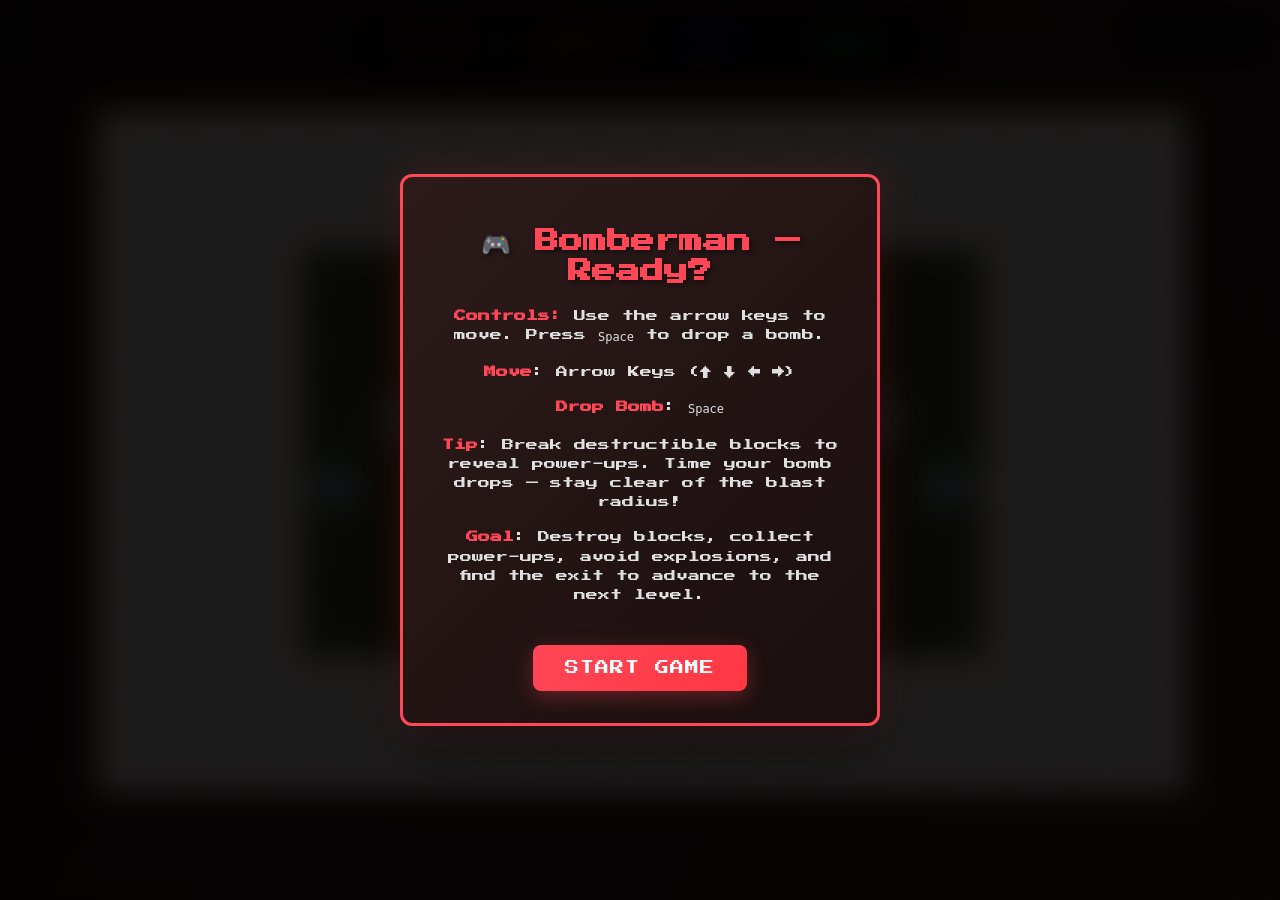
<file: index.html>
<!DOCTYPE html>
<html lang="en">

<head>
  <meta charset="UTF-8" />
  <meta name="viewport" content="width=device-width, initial-scale=1.0" />
  <title>BomberMan</title>
  <link rel="stylesheet" href="style.css" />
  <link rel="icon" href="./icon/favicon.png" type="image/svg+xml" />
  <link href="https://fonts.googleapis.com/css2?family=Press+Start+2P&display=swap" rel="stylesheet">

</head>

<body>

  <div id="level-display"></div>
  <div id="instructions" role="region" aria-labelledby="menu-title">
    <div class="instruction-box">
      <h2 id="menu-title">🎮 Bomberman — Ready?</h2>
      <p id="menu-message" aria-live="polite"><strong>Controls:</strong> Use the arrow keys to move. Press
        <kbd>Space</kbd> to drop a bomb.</p>
      <p><strong>Move</strong>: Arrow Keys (↑ ↓ ← →)</p>
      <p><strong>Drop Bomb</strong>: <kbd>Space</kbd></p>
      <p><strong>Tip</strong>: Break destructible blocks to reveal power-ups. Time your bomb drops — stay clear of the
        blast radius!</p>
      <p><strong>Goal</strong>: Destroy blocks, collect power-ups, avoid explosions, and find the exit to advance to the
        next level.</p>
      <button id="start-btn" class="start-btn" onclick="startGame()" aria-label="Start game">START GAME</button>
    </div>
  </div>



  <div class="Controls">
    <button id="star_pause">
      <img id="icon" src="./icon/play.svg" alt="star" width="16" height="16"> </img>
    </button>
    <button id="ref">
      <img id="icon" src="./icon/rotate-ccw.svg" alt="star" width="16" height="16"> </img>
    </button>
    <button id='sound'>
      <img id="Icon" src="./icon/volume-2.svg" alt="voice" , width="16" height="16"> </img>
    </button>
  </div>
  <script type="module" src="main.js"></script>
</body>

</html>
</file>
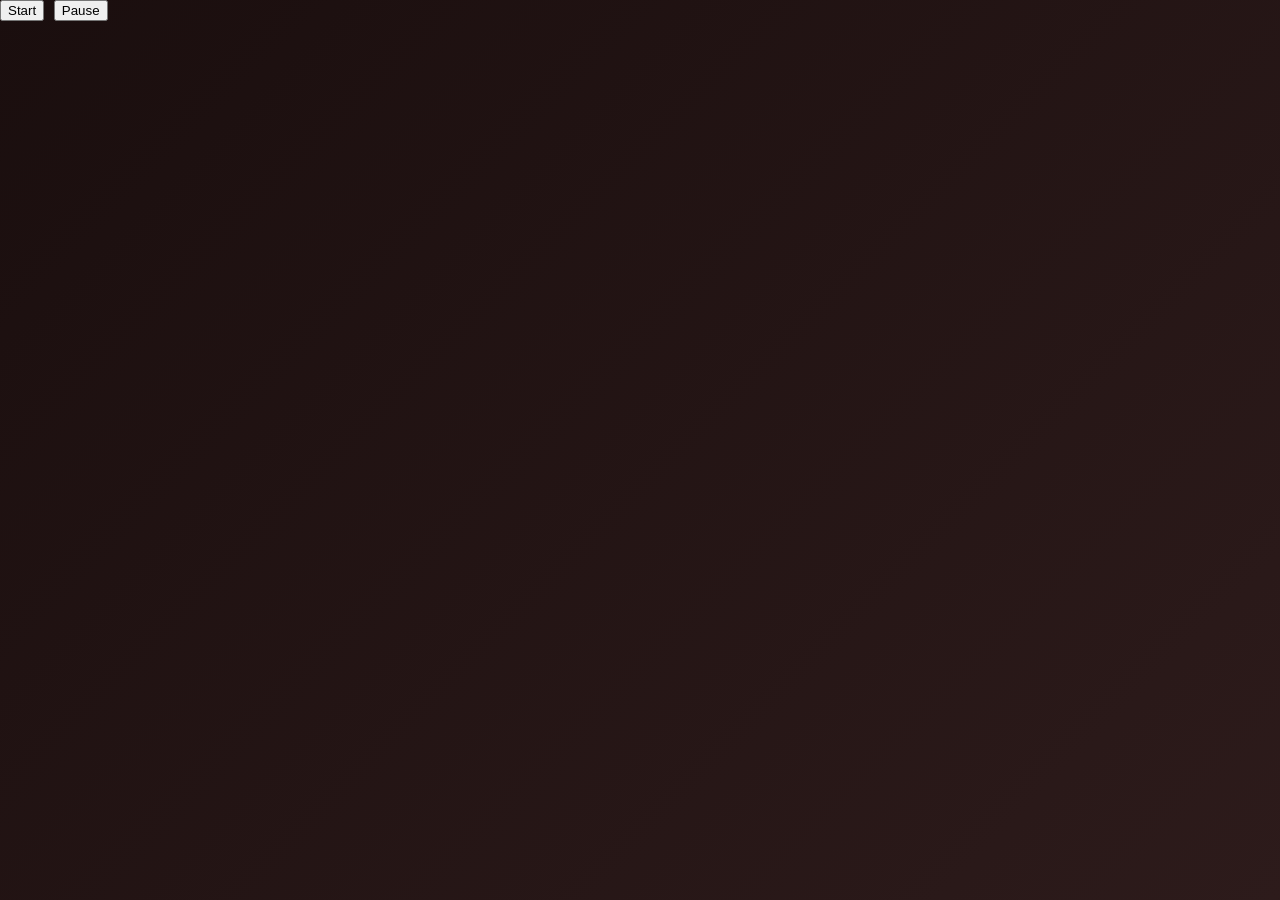
<file: testcss.html>
<!DOCTYPE html>
<html lang="en">

<head>
  <meta charset="UTF-8" />
  <meta name="viewport" content="width=device-width, initial-scale=1.0" />
  <title>BomberMan</title>
  <link rel="stylesheet" href="style.css" />
  <link rel="icon" href="./icon/favicon.png" type="image/svg+xml" />
</head>

<body>
  <div id="controls">
    <button id="start">Start</button>
    <button id="pause">Pause</button>
  </div>
</body>

</html>
</file>
<file: style.css>
/* CSS Custom Properties for easy theming */
:root {
  /* Colors */
  --primary-bg: #1a0e0e;
  --secondary-bg: #2d1b1b;
  --accent-color: #ff4757;
  --accent-hover: #ff3742;
  --text-primary: #ffffff;
  --text-secondary: #e0e0e0;
  --text-muted: #a0a0a0;
  --overlay-bg: rgba(0, 0, 0, 0.85);
  --shadow-light: rgba(255, 255, 255, 0.1);
  --shadow-dark: rgba(0, 0, 0, 0.5);

  /* Game Colors */
  --lives-color: #ff4757;
  --score-color: #ffa502;
  --level-color: #3742fa;
  --timer-color: #2ed573;

  /* Power-up Colors */
  --speed-color: #f1c40f;
  --time-color: #00d2d3;
  --heart-color: #e74c3c;

  /* Spacing */
  --spacing-xs: 4px;
  --spacing-sm: 8px;
  --spacing-md: 16px;
  --spacing-lg: 24px;
  --spacing-xl: 32px;

  /* Borders */
  --border-radius-sm: 4px;
  --border-radius-md: 8px;
  --border-radius-lg: 12px;

  /* Typography */
  --font-pixel: 'Press Start 2P', monospace;
  --font-size-xs: 10px;
  --font-size-sm: 12px;
  --font-size-md: 14px;
  --font-size-lg: 18px;
  --font-size-xl: 24px;

  /* Game Grid */
  --tile-size: 68px;
  --grid-width: 612px;
  --grid-height: 408px;
}

* {
  box-sizing: border-box;
}

html,
body {
  height: 100%;
  margin: 0;
  padding: 0;
  font-family: var(--font-pixel);
  background: linear-gradient(135deg, var(--primary-bg) 0%, var(--secondary-bg) 100%);
  overflow: hidden;
  user-select: none;
}

#grid-container {
  position: fixed;
  top: 0;
  left: 0;
  width: 100vw;
  height: 100vh;
  display: flex;
  justify-content: center;
  align-items: center;
  z-index: 1;
}

#grid {
  position: relative;
  width: var(--grid-width);
  height: var(--grid-height);
  border: 3px solid var(--accent-color);
  border-radius: var(--border-radius-sm);
  box-shadow:
    0 0 20px rgba(255, 71, 87, 0.3),
    inset 0 0 10px var(--shadow-dark);
  background: var(--primary-bg);
}

#ScoreBoard {
  position: fixed;
  top: var(--spacing-md);
  left: 50%;
  transform: translateX(-50%);
  display: flex;
  gap: var(--spacing-lg);
  padding: var(--spacing-md) var(--spacing-xl);
  background: var(--overlay-bg);
  backdrop-filter: blur(10px);
  color: var(--text-primary);
  font-family: var(--font-pixel);
  font-size: var(--font-size-md);
  border-radius: var(--border-radius-lg);
  border: 2px solid var(--shadow-light);
  box-shadow: 0 8px 32px var(--shadow-dark);
  z-index: 100;
  transition: all 0.3s ease;
}


#ScoreBoard:hover {
  transform: translateX(-50%) translateY(-2px);
  box-shadow: 0 12px 40px var(--shadow-dark);
}

#ScoreBoard span {
  display: flex;
  align-items: center;
  font-weight: bold;
  text-shadow: 1px 1px 2px var(--shadow-dark);
  transition: color 0.2s ease;
}

#ScoreBoard span:nth-child(1) {
  color: var(--lives-color);
}

#ScoreBoard span:nth-child(2) {
  color: var(--score-color);
}

#ScoreBoard span:nth-child(3) {
  color: var(--level-color);
}

#ScoreBoard span:nth-child(4) {
  color: var(--timer-color);
}

.Controls {
  position: fixed;
  top: var(--spacing-md);
  right: var(--spacing-md);
  display: flex;
  gap: var(--spacing-sm);
  z-index: 100;
}

.Controls button {
  width: 40px;
  height: 40px;
  border: none;
  border-radius: var(--border-radius-md);
  background: var(--overlay-bg);
  backdrop-filter: blur(10px);
  border: 2px solid var(--shadow-light);
  cursor: pointer;
  display: flex;
  align-items: center;
  justify-content: center;
  transition: all 0.2s ease;
  box-shadow: 0 4px 12px var(--shadow-dark);
}

.Controls button:hover {
  background: var(--accent-color);
  transform: translateY(-2px);
  box-shadow: 0 6px 16px var(--shadow-dark);
}

.Controls button:active {
  transform: translateY(0);
}

.Controls button img {
  width: 16px;
  height: 16px;
  filter: brightness(0) invert(1);
  transition: filter 0.2s ease;
}

.Controls button:hover img {
  filter: brightness(1);
}

#instructions {
  position: fixed;
  top: 0;
  left: 0;
  width: 100%;
  height: 100%;
  background: var(--overlay-bg);
  backdrop-filter: blur(15px);
  display: flex;
  justify-content: center;
  align-items: center;
  z-index: 1000;
  animation: fadeIn 0.5s ease;
}

#instructions.hidden {
  display: none;
}

.instruction-box {
  background: linear-gradient(135deg, var(--secondary-bg) 0%, var(--primary-bg) 100%);
  border: 3px solid var(--accent-color);
  color: var(--text-primary);
  padding: var(--spacing-xl);
  border-radius: var(--border-radius-lg);
  text-align: center;
  max-width: 480px;
  box-shadow:
    0 20px 60px var(--shadow-dark),
    0 0 40px rgba(255, 71, 87, 0.2);
  animation: slideUp 0.6s ease;
}

.instruction-box h2 {
  color: var(--accent-color);
  font-size: var(--font-size-xl);
  margin-bottom: var(--spacing-lg);
  text-shadow: 2px 2px 4px var(--shadow-dark);
}

.instruction-box p {
  margin: var(--spacing-md) 0;
  font-size: var(--font-size-sm);
  line-height: 1.6;
  color: var(--text-secondary);
}

.instruction-box p strong {
  color: var(--accent-color);
}

.start-btn {
  background: linear-gradient(135deg, var(--accent-color) 0%, var(--accent-hover) 100%);
  color: var(--text-primary);
  border: none;
  padding: var(--spacing-md) var(--spacing-xl);
  border-radius: var(--border-radius-md);
  cursor: pointer;
  font-family: var(--font-pixel);
  font-size: var(--font-size-md);
  margin-top: var(--spacing-lg);
  transition: all 0.3s ease;
  box-shadow: 0 6px 20px rgba(255, 71, 87, 0.3);
  text-transform: uppercase;
  letter-spacing: 1px;
}

.start-btn:hover {
  background: linear-gradient(135deg, var(--accent-hover) 0%, #e63946 100%);
  transform: translateY(-2px);
  box-shadow: 0 8px 25px rgba(255, 71, 87, 0.4);
}

.start-btn:active {
  transform: translateY(0);
}

#level-display {
  position: fixed;
  top: 50%;
  left: 50%;
  transform: translate(-50%, -50%);
  font-family: var(--font-pixel);
  font-size: clamp(2rem, 8vw, 4rem);
  font-weight: bold;
  color: var(--text-primary);
  text-shadow:
    3px 3px 6px var(--shadow-dark),
    0 0 20px var(--accent-color);
  z-index: 1500;
  display: none;
  text-align: center;
  letter-spacing: 4px;
}

#level-display.show {
  display: block;
  animation: levelReveal 3s ease-in-out forwards;
}

.player {
  z-index: 10;
  filter: drop-shadow(2px 2px 4px var(--shadow-dark));
  transition: opacity 0.3s ease;
}

.enemy {
  z-index: 5;
  filter: drop-shadow(1px 1px 2px var(--shadow-dark));
}

/* Soft blocks styling */
div[class*="soft-block"] img {
  width: 100%;
  height: 100%;
  object-fit: cover;
  filter: drop-shadow(1px 1px 2px var(--shadow-dark));
}

.speed-effect {
  position: absolute;
  width: 50px;
  height: 50px;
  border-radius: 50%;
  background: radial-gradient(circle, var(--speed-color) 0%, transparent 70%);
  animation: powerUpEffect 0.6s ease-out forwards;
  pointer-events: none;
  z-index: 20;
}

.time-effect {
  position: absolute;
  width: 50px;
  height: 50px;
  border-radius: 50%;
  background: radial-gradient(circle, var(--time-color) 0%, transparent 70%);
  animation: powerUpEffect 0.6s ease-out forwards;
  pointer-events: none;
  z-index: 20;
}

.heart-effect {
  position: absolute;
  width: 50px;
  height: 50px;
  border-radius: 50%;
  background: radial-gradient(circle, var(--heart-color) 0%, transparent 70%);
  animation: powerUpEffect 0.6s ease-out forwards;
  pointer-events: none;
  z-index: 20;
}

@keyframes fadeIn {
  from {
    opacity: 0;
  }

  to {
    opacity: 1;
  }
}

@keyframes slideUp {
  from {
    opacity: 0;
    transform: translateY(50px);
  }

  to {
    opacity: 1;
    transform: translateY(0);
  }
}

@keyframes levelReveal {
  0% {
    opacity: 0;
    transform: translate(-50%, -50%) scale(0.5);
  }

  25% {
    opacity: 1;
    transform: translate(-50%, -50%) scale(1.1);
  }

  75% {
    opacity: 1;
    transform: translate(-50%, -50%) scale(1);
  }

  100% {
    opacity: 0;
    transform: translate(-50%, -50%) scale(0.8);
  }
}

@keyframes powerUpEffect {
  0% {
    opacity: 1;
    transform: scale(0.5);
  }

  50% {
    opacity: 0.8;
    transform: scale(1.2);
  }

  100% {
    opacity: 0;
    transform: scale(2);
  }
}

@keyframes pulse {

  0%,
  100% {
    transform: scale(1);
    opacity: 0.7;
  }

  50% {
    transform: scale(1.05);
    opacity: 1;
  }
}

@media (max-width: 768px) {
  :root {
    --font-size-xs: 8px;
    --font-size-sm: 10px;
    --font-size-md: 12px;
    --font-size-lg: 14px;
    --font-size-xl: 18px;
  }

  #ScoreBoard {
    gap: var(--spacing-md);
    padding: var(--spacing-sm) var(--spacing-md);
    font-size: var(--font-size-sm);
  }

  .Controls {
    top: var(--spacing-sm);
    right: var(--spacing-sm);
  }

  .Controls button {
    width: 36px;
    height: 36px;
  }

  .instruction-box {
    margin: var(--spacing-md);
    padding: var(--spacing-lg);
  }
}

@media (max-height: 600px) {
  #ScoreBoard {
    top: var(--spacing-sm);
  }

  .Controls {
    top: var(--spacing-sm);
  }
}

.hidden {
  display: none !important;
}

.fade-in {
  animation: fadeIn 0.5s ease;
}

.pulse {
  animation: pulse 2s infinite;
}

/* Game state indicators */
.game-paused #grid {
  filter: grayscale(50%) blur(2px);
}

.game-over #grid {
  filter: grayscale(100%) brightness(0.5);
}

.enemy-dead {
  animation: enemyFadeOut 0.6s ease-out forwards;
}

@keyframes enemyFadeOut {
  0% {
    transform: scale(1) rotate(0deg);
    opacity: 1;
  }

  50% {
    transform: scale(1.3) rotate(180deg);
    opacity: 0.7;
  }

  100% {
    transform: scale(0) rotate(360deg);
    opacity: 0;
  }
}

.scoreboard-modal {
  position: fixed;
  top: 0;
  left: 0;
  width: 100%;
  height: 100%;
  background: var(--overlay-bg);
  backdrop-filter: blur(15px);
  display: flex;
  justify-content: center;
  align-items: center;
  z-index: 2000;
  animation: fadeIn 0.3s ease;
}

.scoreboard-content {
  background: linear-gradient(135deg, var(--secondary-bg) 0%, var(--primary-bg) 100%);
  border: 3px solid var(--accent-color);
  border-radius: var(--border-radius-lg);
  padding: var(--spacing-xl);
  max-width: 600px;
  width: 90%;
  max-height: 80vh;
  overflow-y: auto;
  box-shadow:
    0 20px 60px var(--shadow-dark),
    0 0 40px rgba(255, 71, 87, 0.2);
  animation: slideUp 0.4s ease;
}

.scoreboard-content h2 {
  color: var(--accent-color);
  font-size: var(--font-size-xl);
  text-align: center;
  margin-bottom: var(--spacing-lg);
  text-shadow: 2px 2px 4px var(--shadow-dark);
}

.player-stats {
  background: rgba(255, 71, 87, 0.1);
  border: 2px solid var(--accent-color);
  border-radius: var(--border-radius-md);
  padding: var(--spacing-md);
  margin-bottom: var(--spacing-lg);
  text-align: center;
  color: var(--text-primary);
  font-size: var(--font-size-sm);
  line-height: 1.6;
}

.scoreboard-table {
  width: 100%;
  border-collapse: collapse;
  margin-bottom: var(--spacing-lg);
  font-size: var(--font-size-sm);
}

.scoreboard-table thead {
  background: rgba(255, 71, 87, 0.2);
}

.scoreboard-table th {
  padding: var(--spacing-md);
  text-align: left;
  color: var(--accent-color);
  border-bottom: 2px solid var(--accent-color);
  font-weight: bold;
}

.scoreboard-table td {
  padding: var(--spacing-md);
  color: var(--text-secondary);
  border-bottom: 1px solid rgba(255, 255, 255, 0.1);
}

.scoreboard-table tbody tr:hover {
  background: rgba(255, 71, 87, 0.1);
}

.scoreboard-table tbody tr:nth-child(1) td:first-child {
  color: #ffd700;
  font-weight: bold;
}

.scoreboard-table tbody tr:nth-child(2) td:first-child {
  color: #c0c0c0;
  font-weight: bold;
}

.scoreboard-table tbody tr:nth-child(3) td:first-child {
  color: #cd7f32;
  font-weight: bold;
}

.pagination {
  display: flex;
  justify-content: center;
  align-items: center;
  gap: var(--spacing-md);
  margin-bottom: var(--spacing-lg);
}

.pagination button {
  background: var(--accent-color);
  color: var(--text-primary);
  border: none;
  padding: var(--spacing-sm) var(--spacing-md);
  border-radius: var(--border-radius-sm);
  cursor: pointer;
  font-family: var(--font-pixel);
  font-size: var(--font-size-sm);
  transition: all 0.2s ease;
}

.pagination button:hover:not(:disabled) {
  background: var(--accent-hover);
  transform: translateY(-2px);
}

.pagination button:disabled {
  opacity: 0.3;
  cursor: not-allowed;
}

.pagination span {
  color: var(--text-secondary);
  font-size: var(--font-size-sm);
}

#close-scoreboard {
  width: 100%;
  background: linear-gradient(135deg, var(--accent-color) 0%, var(--accent-hover) 100%);
  color: var(--text-primary);
  border: none;
  padding: var(--spacing-md);
  border-radius: var(--border-radius-md);
  cursor: pointer;
  font-family: var(--font-pixel);
  font-size: var(--font-size-md);
  transition: all 0.3s ease;
  text-transform: uppercase;
}

#close-scoreboard:hover {
  transform: translateY(-2px);
  box-shadow: 0 8px 25px rgba(255, 71, 87, 0.4);
}

/* Name Input Modal */
.name-modal {
  position: fixed;
  top: 0;
  left: 0;
  width: 100%;
  height: 100%;
  background: var(--overlay-bg);
  backdrop-filter: blur(15px);
  display: flex;
  justify-content: center;
  align-items: center;
  z-index: 3000;
  animation: fadeIn 0.3s ease;
}

.name-modal-content {
  background: linear-gradient(135deg, var(--secondary-bg) 0%, var(--primary-bg) 100%);
  border: 3px solid var(--accent-color);
  border-radius: var(--border-radius-lg);
  padding: var(--spacing-xl);
  text-align: center;
  box-shadow:
    0 20px 60px var(--shadow-dark),
    0 0 40px rgba(255, 71, 87, 0.2);
  animation: slideUp 0.4s ease;
}

.name-modal-content h3 {
  color: var(--accent-color);
  font-size: var(--font-size-lg);
  margin-bottom: var(--spacing-lg);
  text-shadow: 2px 2px 4px var(--shadow-dark);
}

.name-modal-content input {
  width: 100%;
  padding: var(--spacing-md);
  margin-bottom: var(--spacing-lg);
  background: rgba(255, 255, 255, 0.1);
  border: 2px solid var(--shadow-light);
  border-radius: var(--border-radius-md);
  color: var(--text-primary);
  font-family: var(--font-pixel);
  font-size: var(--font-size-sm);
  text-align: center;
}

.name-modal-content input:focus {
  outline: none;
  border-color: var(--accent-color);
  box-shadow: 0 0 10px rgba(255, 71, 87, 0.3);
}

.name-modal-content button {
  width: 100%;
  background: linear-gradient(135deg, var(--accent-color) 0%, var(--accent-hover) 100%);
  color: var(--text-primary);
  border: none;
  padding: var(--spacing-md);
  border-radius: var(--border-radius-md);
  cursor: pointer;
  font-family: var(--font-pixel);
  font-size: var(--font-size-md);
  transition: all 0.3s ease;
  text-transform: uppercase;
}

.name-modal-content button:hover {
  transform: translateY(-2px);
  box-shadow: 0 8px 25px rgba(255, 71, 87, 0.4);
}

.submit-error {
  color: var(--accent-color);
  font-size: var(--font-size-xs);
  margin: var(--spacing-sm) 0;
}


@media (max-width: 768px) {
  .scoreboard-content {
    padding: var(--spacing-lg);
  }

  .scoreboard-table {
    font-size: var(--font-size-xs);
  }

  .scoreboard-table th,
  .scoreboard-table td {
    padding: var(--spacing-sm);
  }
}

/* ── Story Overlay ─────────────────────────────────────────── */
#story-overlay {
  position: fixed;
  inset: 0;
  background: var(--overlay-bg);
  backdrop-filter: blur(12px);
  display: flex;
  justify-content: center;
  align-items: center;
  z-index: 4000;
  opacity: 0;
  transition: opacity 0.4s ease;
}

#story-overlay.story-visible {
  opacity: 1;
}

.story-box {
  background: linear-gradient(160deg, var(--secondary-bg) 0%, var(--primary-bg) 100%);
  border: 3px solid var(--accent-color);
  border-radius: var(--border-radius-lg);
  padding: var(--spacing-xl);
  max-width: 520px;
  width: 90%;
  text-align: center;
  box-shadow:
    0 0 40px rgba(255, 71, 87, 0.25),
    0 20px 60px var(--shadow-dark);
  transform: translateY(30px);
  transition: transform 0.4s ease;
}

#story-overlay.story-visible .story-box {
  transform: translateY(0);
}

.story-title {
  font-family: var(--font-pixel);
  font-size: var(--font-size-lg);
  color: var(--accent-color);
  margin-bottom: var(--spacing-lg);
  text-shadow: 2px 2px 6px var(--shadow-dark);
  letter-spacing: 2px;
}

.story-text {
  font-family: var(--font-pixel);
  font-size: var(--font-size-xs);
  color: var(--text-secondary);
  line-height: 2;
  margin-bottom: var(--spacing-xl);
  text-align: left;
  border-left: 3px solid var(--accent-color);
  padding-left: var(--spacing-md);
}

.story-btn {
  background: linear-gradient(135deg, var(--accent-color) 0%, var(--accent-hover) 100%);
  color: var(--text-primary);
  border: none;
  padding: var(--spacing-md) var(--spacing-xl);
  border-radius: var(--border-radius-md);
  cursor: pointer;
  font-family: var(--font-pixel);
  font-size: var(--font-size-sm);
  letter-spacing: 1px;
  text-transform: uppercase;
  transition: all 0.2s ease;
  box-shadow: 0 6px 20px rgba(255, 71, 87, 0.3);
}

.story-btn:hover {
  transform: translateY(-2px);
  box-shadow: 0 8px 25px rgba(255, 71, 87, 0.5);
}

.story-btn:active {
  transform: translateY(0);
}
</file>
